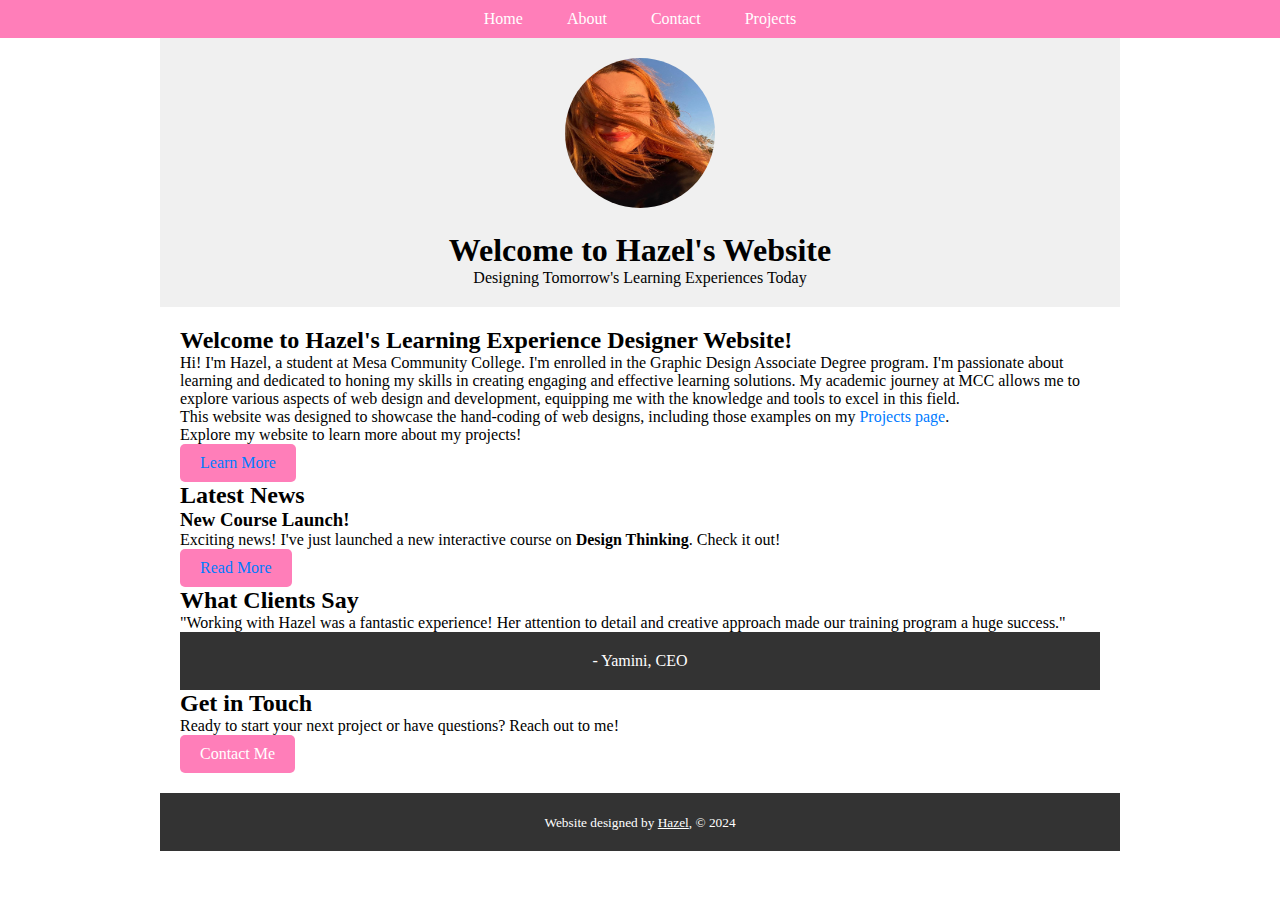
<file: index.html>
<!DOCTYPE html>
<html lang="en-us">
<head>
    <meta charset="UTF-8">
    <meta name="viewport" content="width=device-width, initial-scale=1.0">
    <title>Hazel's Homepage</title>
    <style>
        * {
            margin: 0;
            padding: 0;
            box-sizing: border-box;
        }

        nav {
            background-color: #ff7eb9;
            text-align: center;
            padding: 10px 0;
        }

        nav ul {
            list-style-type: none;
        }

        nav ul li {
            display: inline-block;
            margin-right: 20px;
        }

        nav ul li:last-child {
            margin-right: 0;
        }

        nav ul li a {
            text-decoration: none;
            color: #fff;
            padding: 5px 10px;
            border-bottom: 2px solid transparent;
            transition: border-color 0.3s;
        }

        nav ul li a:hover,
        nav ul li a:focus {
            background-color: #ff5f9e;
            border-color: #fff;
        }

        nav ul li a:active {
            background-color: #ff1f56;
        }

        header, main, footer {
            max-width: 960px;
            margin: 0 auto;
            padding: 0 20px;
            box-sizing: border-box;
        }

        header {
            text-align: center;
            padding: 20px 0;
            background-color: #f0f0f0;
        }

        .profile-img {
            width: 150px;
            height: 150px;
            border-radius: 50%;
            margin-bottom: 20px;
        }

        main {
            padding: 20px;
        }

        .intro a,
        .latest-news a {
            color: #007bff;
            text-decoration: none;
            transition: color 0.3s;
        }

        .intro a:hover,
        .latest-news a:hover {
            color: #6c757d;
            text-decoration: underline;
        }

        .btn {
            display: inline-block;
            background-color: #ff7eb9;
            color: #fff;
            padding: 10px 20px;
            text-decoration: none;
            border-radius: 5px;
            transition: background-color 0.3s;
        }

        .btn:hover,
        .btn:focus {
            background-color: #ff5f9e;
        }

        .btn:active {
            background-color: #ff1f56;
        }

        footer {
            text-align: center;
            padding: 20px 0;
            background-color: #333;
            color: #fff;
        }

        footer a {
            color: #fff;
        }
    </style>
</head>
<body>
    <nav>
        <ul>
            <li><a href="index.html">Home</a></li>
            <li><a href="about.html">About</a></li>
            <li><a href="contact.html">Contact</a></li>
            <li><a href="projects.html">Projects</a></li>
        </ul>
    </nav>
    <header>
        <img src="prph.jpeg" alt="Hazel's Profile Picture" class="profile-img">
        <h1>Welcome to Hazel's Website</h1>
        <p class="tagline">Designing Tomorrow's Learning Experiences Today</p>
    </header>
    <main>
        <section class="intro">
            <h2>Welcome to Hazel's Learning Experience Designer Website!</h2>
            <p>Hi! I'm Hazel, a student at Mesa Community College.  I'm enrolled in the Graphic Design Associate Degree program. I'm passionate about learning and dedicated to honing my skills in creating engaging and effective learning solutions. My academic journey at MCC allows me to explore various aspects of web design and development, equipping me with the knowledge and tools to excel in this field.</p>
            <p>This website was designed to showcase the hand-coding of web designs, including those examples on my <a href="projects.html" class="projects-link">Projects page</a>.</p>
            <p>Explore my website to learn more about my projects!</p>
            <a href="about.html" class="btn">Learn More</a>
        </section>
    
    
        <section class="latest-news">
            <h2>Latest News</h2>
            <article>
                <h3>New Course Launch!</h3>
                <p>Exciting news! I've just launched a new interactive course on <strong>Design Thinking</strong>. Check it out!</p>
            </article>
            <a href="#" class="btn">Read More</a>
        </section>
    
        <section class="testimonial">
            <h2>What Clients Say</h2>
            <blockquote>
                "Working with Hazel was a fantastic experience! Her attention to detail and creative approach made our training program a huge success."
                <footer>- Yamini, CEO</footer>
            </blockquote>
        </section>
    
        <section class="contact">
            <h2>Get in Touch</h2>
            <p>Ready to start your next project or have questions? Reach out to me!</p>
            <a href="contact.html" class="btn">Contact Me</a>
        </section>
    </main>    
    <footer>
        <small>Website designed by <a href="mailto:hazelsoy@outlook.com">Hazel</a>, &copy; 2024</small>
    </footer>
</body>
</html>
</file>
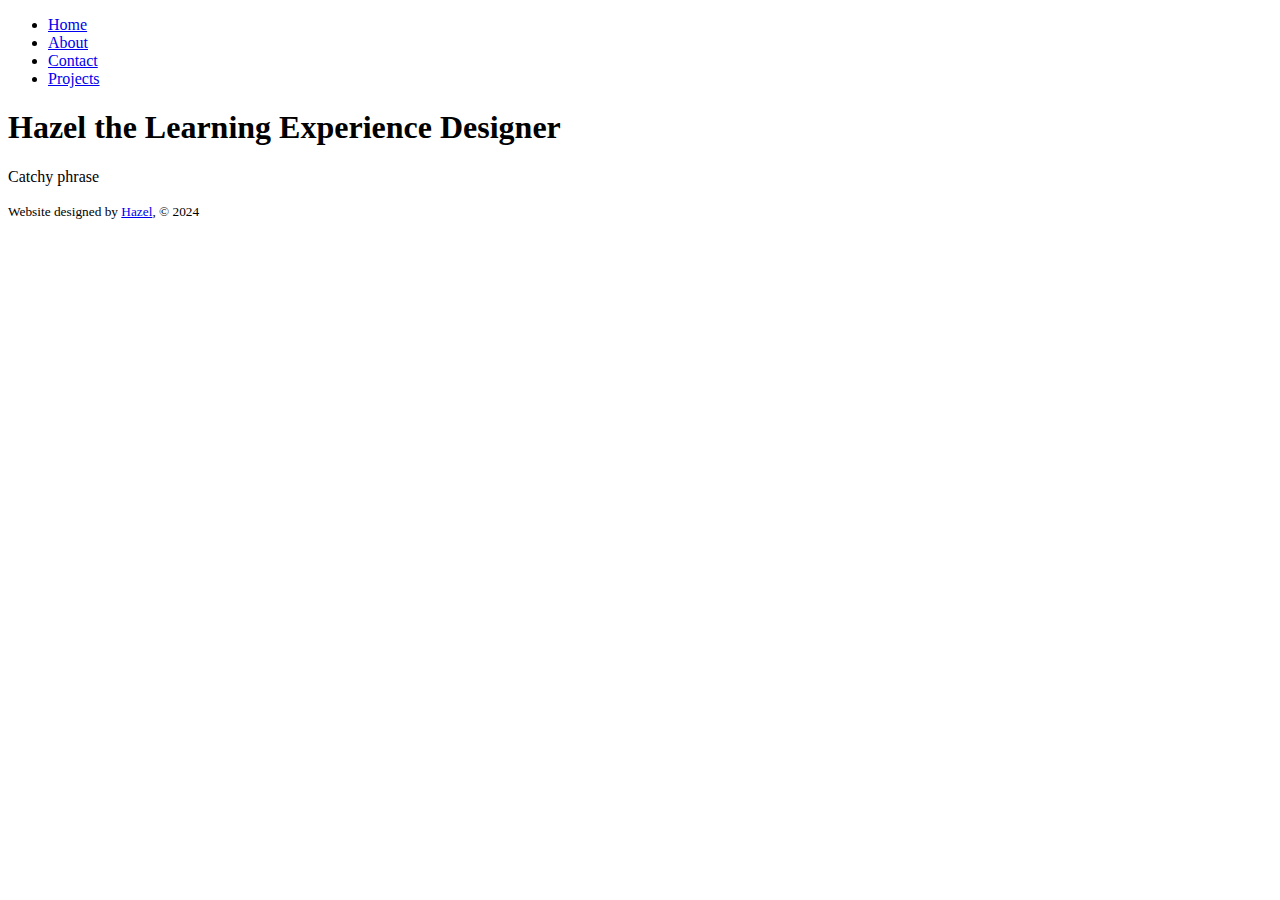
<file: 3.27.24/index.html>
<!DOCTYPE html>
<html lang="en-us">
<head>
    <!--Hazel Soy, Final Project, MCC, Spring 2024-->
    <meta charset="UTF-8">
    <meta name="viewport" content="width=device-width, initial-scale=1.0">
    <title>Hazel the Learning Experience Designer</title>
</head>
<body>
    <nav>
        <ul>
            <li><a href="index.html">Home</a></li>
            <li><a href="about.html">About</a></li>
            <li><a href="contact.html">Contact</a></li>
            <li><a href="projects.html">Projects</a></li>
        </ul>
    </nav>
    <header>
        <h1>Hazel the Learning Experience Designer</h1>
        <p class="tagline">Catchy phrase</p>
    </header>
    <main>

    </main>    
    <footer>
        <small>Website designed by <a href="mailto:hazelsoy@outlook.com">Hazel</a>, &copy; 2024</small>
    </footer>
</body>
</html>
</file>
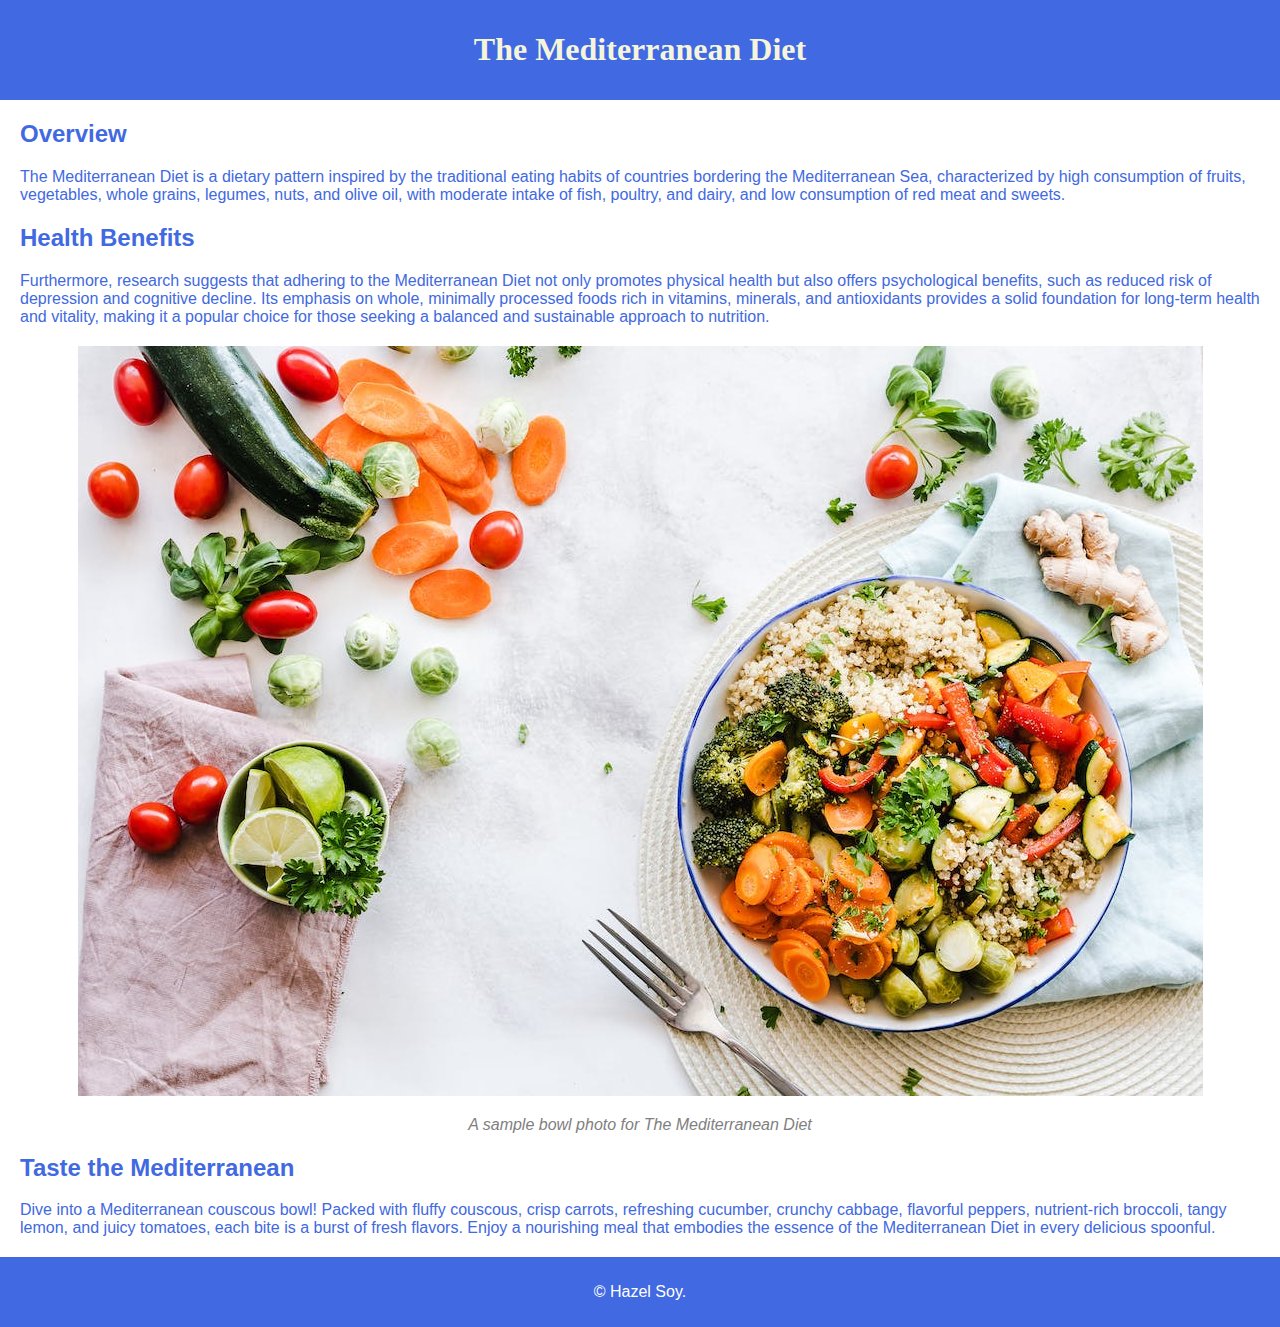
<file: challenge2/index.html>
<!DOCTYPE html>
<html lang="en-us">
<head>
    <!--
        Hazel Soy
        Challenge 2
        MCC
        3/5/2024
    -->
    <meta charset="UTF-8">
    <meta name="viewport" content="width=device-width, initial-scale=1.0">
    <link rel="stylesheet" href="style.css">
    
    <title>The Mediterranean Diet</title>
    <style>
        body {
            font-family: Arial, sans-serif;
            margin: 0;
            padding: 0;
            background-color: #FFFFFF;
            color: #4169E1;
        }
        header, footer {
            background-color: #4169E1;
            color: #FFFFFF;
            text-align: center;
            padding: 10px;
        }
        main {
            margin: 20px;
        }
        img {
            max-width: 100%;
            height: auto;
            display: block;
            margin: 20px auto;
        }
        figure {
            text-align: center;
        }
        figcaption {
            font-style: italic;
            color: #808080;
        }
    </style>
</head>
<body>
    <header>
        <h1>The Mediterranean Diet</h1>
    </header>
    <main>
        <section>
            <h2>Overview</h2>
            <p>The Mediterranean Diet is a dietary pattern inspired by the traditional eating habits of countries bordering the Mediterranean Sea, characterized by high consumption of fruits, vegetables, whole grains, legumes, nuts, and olive oil, with moderate intake of fish, poultry, and dairy, and low consumption of red meat and sweets.</p>
        </section>
        <section>
            <h2>Health Benefits</h2>
            <p>Furthermore, research suggests that adhering to the Mediterranean Diet not only promotes physical health but also offers psychological benefits, such as reduced risk of depression and cognitive decline. Its emphasis on whole, minimally processed foods rich in vitamins, minerals, and antioxidants provides a solid foundation for long-term health and vitality, making it a popular choice for those seeking a balanced and sustainable approach to nutrition.</p>
        </section>
        <figure>
            <img src="images/pexels-photo-1640777.jpeg" alt="The Mediterranean Diet">
            <figcaption>A sample bowl photo for The Mediterranean Diet</figcaption>
        </figure>
        <section>
            <h2>Taste the Mediterranean</h2>
            <p>Dive into a Mediterranean couscous bowl! Packed with fluffy couscous, crisp carrots, refreshing cucumber, crunchy cabbage, flavorful peppers, nutrient-rich broccoli, tangy lemon, and juicy tomatoes, each bite is a burst of fresh flavors. Enjoy a nourishing meal that embodies the essence of the Mediterranean Diet in every delicious spoonful.</p>
        </section>
    </main>
    <footer>
        <p>&copy; Hazel Soy.</p>
    </footer>
</body>
</html>
</file>
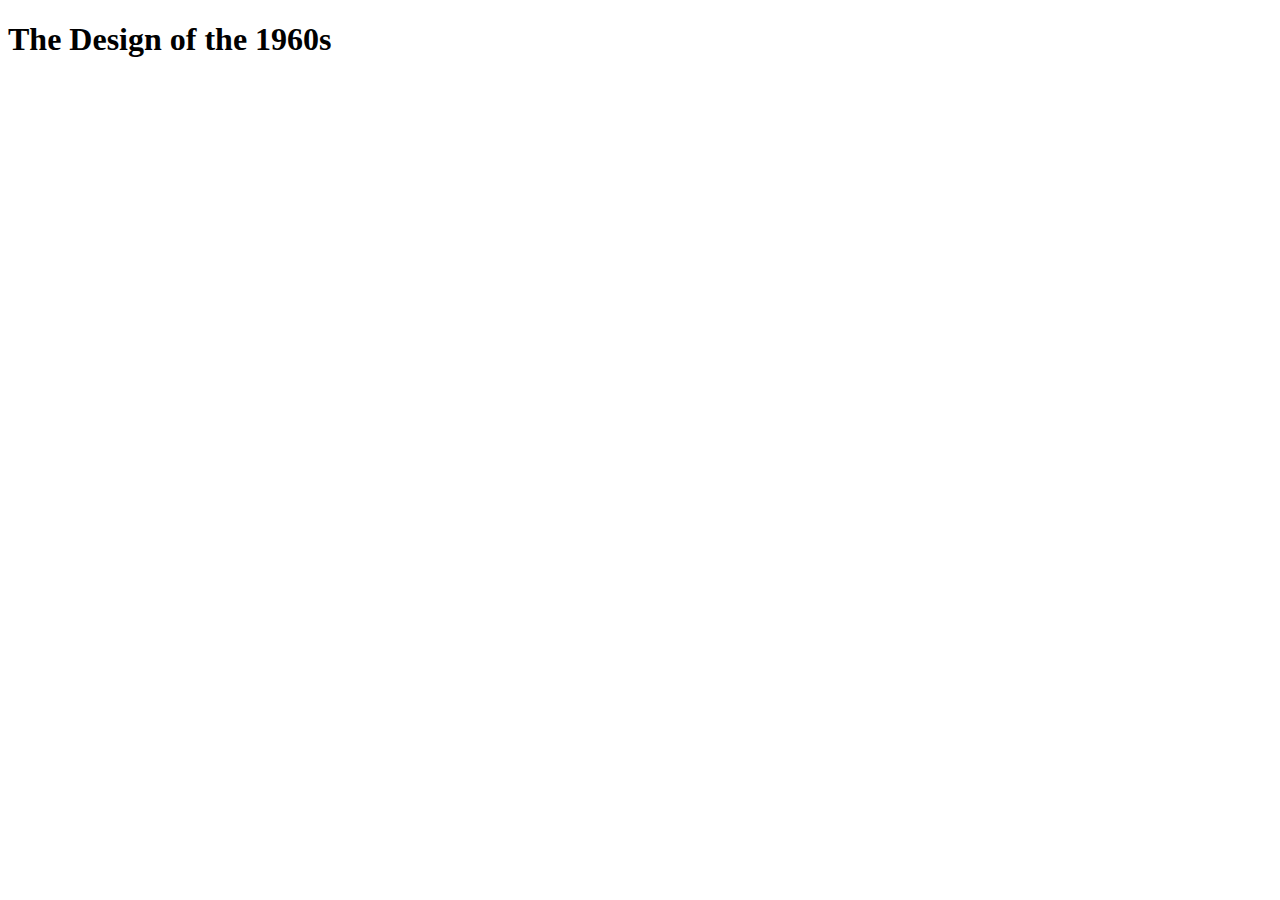
<file: practice_challenge/index.html>
<!DOCTYPE html>
<html lang="en-us">
<head>
    <!--
        Hazel Soy
        Practice challenge
        MCC
        2/21/2024
    -->
    <meta charset="UTF-8">
    <meta name="viewport" content="width=device-width, initial-scale=1.0">
    <title>The Design of the 1960s</title>
</head>
<body>
    <h1>The Design of the 1960s</h1>
</body>
</html>
</file>
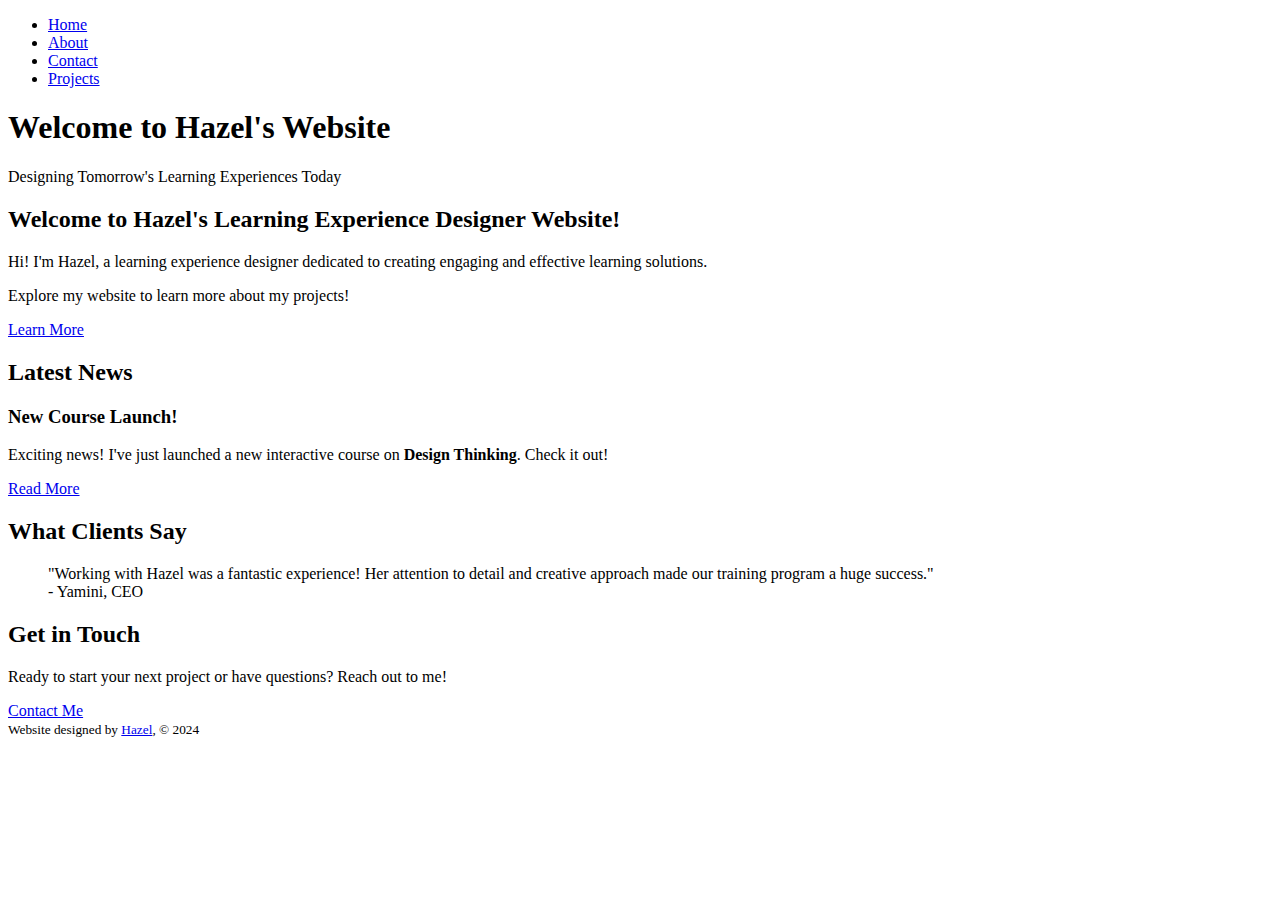
<file: website/index.html>
<!DOCTYPE html>
<html lang="en-us">
<head>
    <meta charset="UTF-8">
    <meta name="viewport" content="width=device-width, initial-scale=1.0">
    <title>Hazel's Homepage</title>
</head>
<body>
    <nav>
        <ul>
            <li><a href="index.html">Home</a></li>
            <li><a href="about.html">About</a></li>
            <li><a href="contact.html">Contact</a></li>
            <li><a href="projects.html">Projects</a></li>
        </ul>
    </nav>
    <header>
        <h1>Welcome to Hazel's Website</h1>
        <p class="tagline">Designing Tomorrow's Learning Experiences Today</p>
    </header>
    <main>
        <section class="intro">
            <h2>Welcome to Hazel's Learning Experience Designer Website!</h2>
            <p>Hi! I'm Hazel, a learning experience designer dedicated to creating engaging and effective learning solutions.</p>
            <p>Explore my website to learn more about my projects!</p>
            <a href="about.html" class="btn">Learn More</a>
        </section>
    
    
        <section class="latest-news">
            <h2>Latest News</h2>
            <article>
                <h3>New Course Launch!</h3>
                <p>Exciting news! I've just launched a new interactive course on <strong>Design Thinking</strong>. Check it out!</p>
            </article>
            <a href="#" class="btn">Read More</a>
        </section>
    
        <section class="testimonial">
            <h2>What Clients Say</h2>
            <blockquote>
                "Working with Hazel was a fantastic experience! Her attention to detail and creative approach made our training program a huge success."
                <footer>- Yamini, CEO</footer>
            </blockquote>
        </section>
    
        <section class="contact">
            <h2>Get in Touch</h2>
            <p>Ready to start your next project or have questions? Reach out to me!</p>
            <a href="contact.html" class="btn">Contact Me</a>
        </section>
    </main>    
    <footer>
        <small>Website designed by <a href="mailto:hazelsoy@outlook.com">Hazel</a>, &copy; 2024</small>
    </footer>
</body>
</html>
</file>
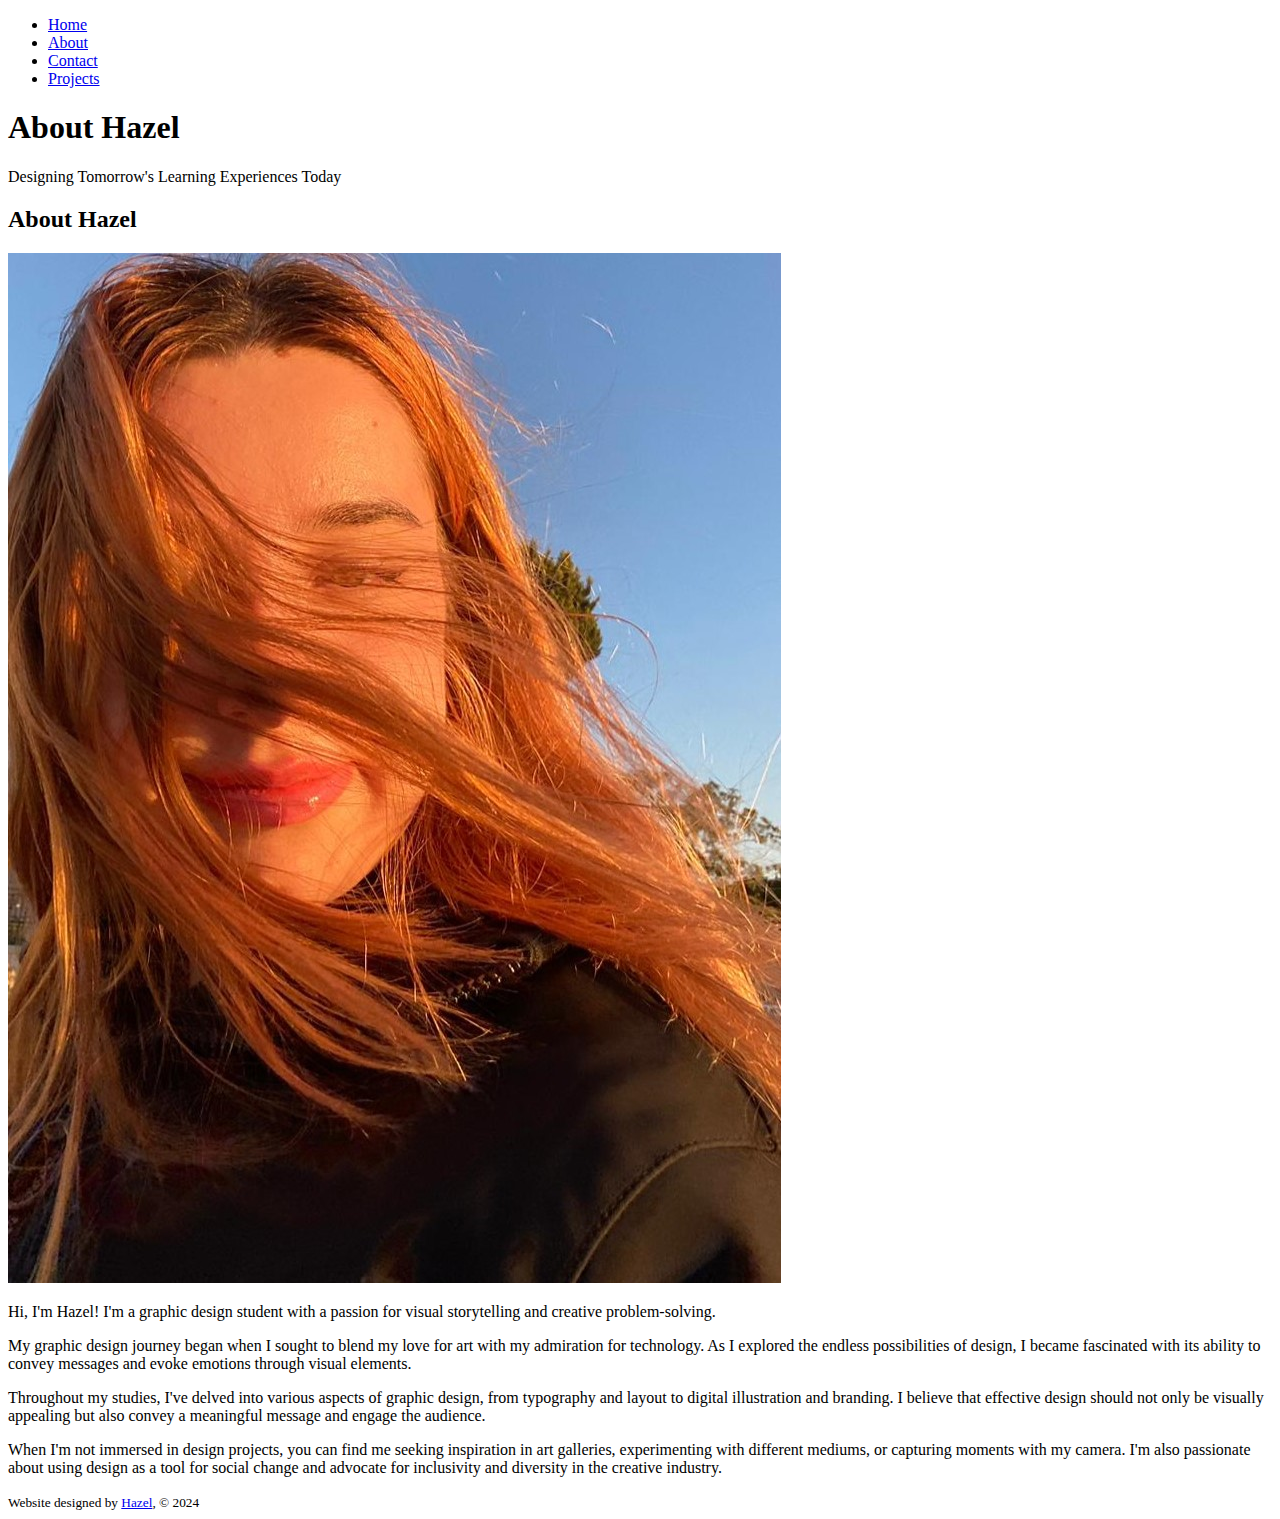
<file: about.html>
<!DOCTYPE html>
<html lang="en-us">
<head>
    <meta charset="UTF-8">
    <meta name="viewport" content="width=device-width, initial-scale=1.0">
    <title>About Hazel</title>
</head>
<body>
    <nav>
        <ul>
            <li><a href="index.html">Home</a></li>
            <li><a href="about.html">About</a></li>
            <li><a href="contact.html">Contact</a></li>
            <li><a href="projects.html">Projects</a></li>
        </ul>
    </nav>
    <header>
        <h1>About Hazel</h1>
        <p class="tagline">Designing Tomorrow's Learning Experiences Today</p>
    </header>
    <main>
        <section class="about">
            <h2>About Hazel</h2>
            <img src="images/prph.jpeg" alt="Hazel" class="profile-pic">
            <p>Hi, I'm Hazel! I'm a graphic design student with a passion for visual storytelling and creative problem-solving.</p>
            <p>My graphic design journey began when I sought to blend my love for art with my admiration for technology. As I explored the endless possibilities of design, I became fascinated with its ability to convey messages and evoke emotions through visual elements.</p>
            <p>Throughout my studies, I've delved into various aspects of graphic design, from typography and layout to digital illustration and branding. I believe that effective design should not only be visually appealing but also convey a meaningful message and engage the audience.</p>
            <p>When I'm not immersed in design projects, you can find me seeking inspiration in art galleries, experimenting with different mediums, or capturing moments with my camera. I'm also passionate about using design as a tool for social change and advocate for inclusivity and diversity in the creative industry.</p>

        </section>
    </main>    
    <footer>
        <small>Website designed by <a href="mailto:hazelsoy@outlook.com">Hazel</a>, &copy; 2024</small>
    </footer>
</body>
</html>
</file>
<file: challenge2/style.css>
/*
    Hazel Soy
    MCC
    First Stylesheet
    3/6/24
*/
*{
    font-family: 'Gill Sans', 'Gill Sans MT', Calibri, 'Trebuchet MS', sans-serif;
}
h1{
    color: aliceblue;
}
h1{
    color: beige;
    font-family: Georgia, 'Times New Roman', Times, serif;
}
</file>
